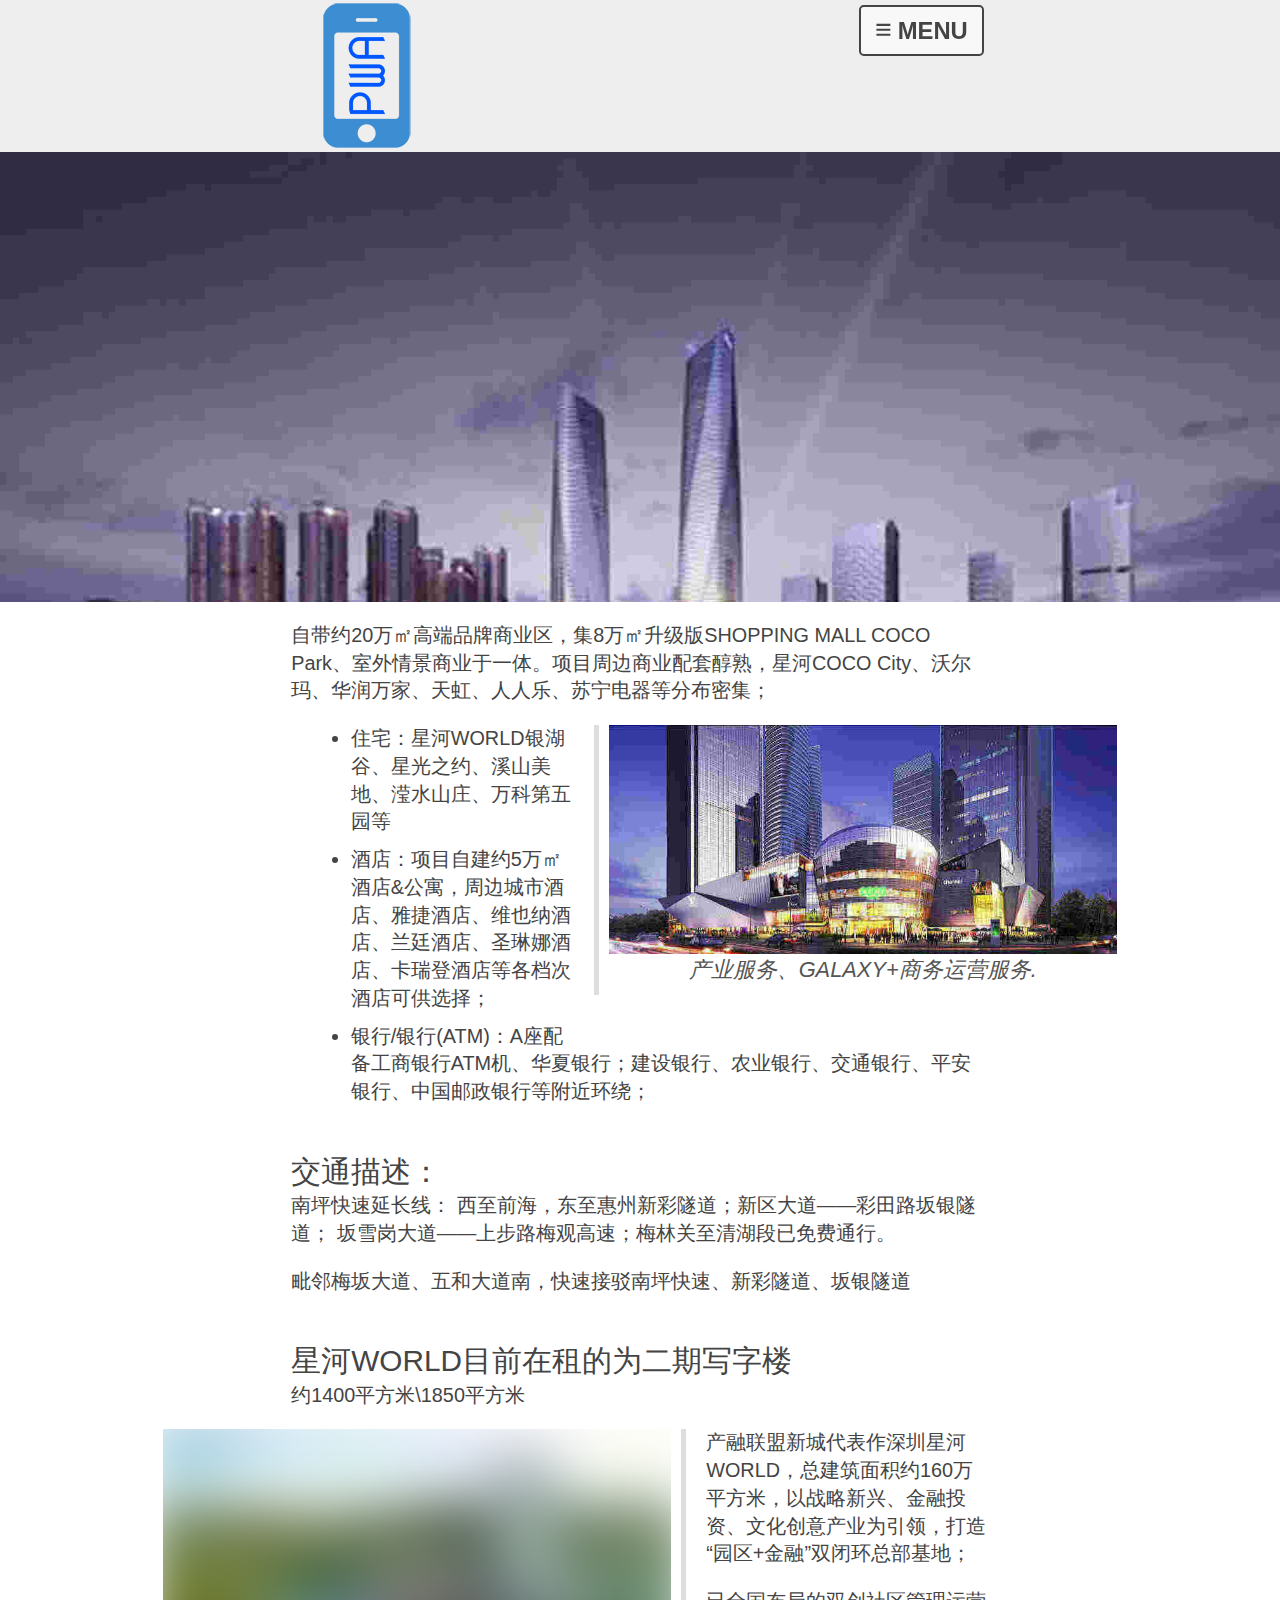
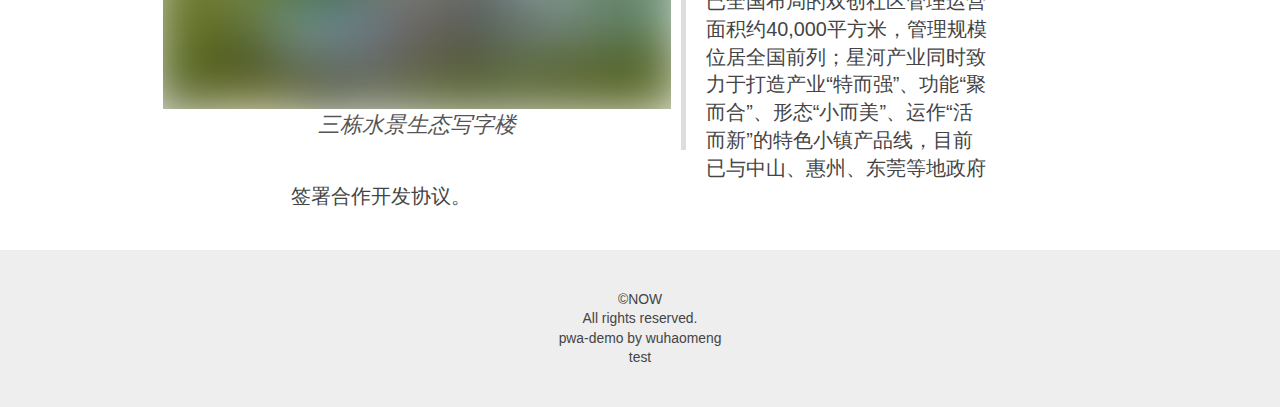
<file: index.html>
<!doctype html>
<html lang="en">
<head>
<meta charset="UTF-8">
<title>PWA Website</title>

<meta name="viewport" content="width=device-width,initial-scale=1">
<link rel="stylesheet" href="./css/styles.css">

<link rel="manifest" href="./manifest.json">

<meta name="theme-color" content="#ace">
<!-- <link rel="icon" sizes="192x192" href="./images/logo/logo192.png"> -->

<meta name="apple-mobile-web-app-capable" content="yes">
<meta name="apple-mobile-web-app-status-bar-style" content="black">
<meta name="mobile-web-app-capable" content="yes">
<!-- <link rel="apple-touch-icon-precomposed" sizes="192x192" href="./images/logo/logo192.png"> -->
<link rel="apple-touch-icon-precomposed" sizes="180x180" href="./images/logo/logo180.png">
<link rel="apple-touch-icon-precomposed" sizes="152x152" href="./images/logo/logo152.png">
<link rel="apple-touch-icon-precomposed" sizes="72x72" href="./images/logo/logo072.png">

<link rel="shortcut icon" href="./images/logo/logo016.png">
<link rel="shortcut icon" href="./favicon.ico">

<meta name="application-name" content="PWA Website">
<meta name="description" content="This is a demonstration website which uses Progressive Web App technologies to provide offline functionality.">
<meta name="keywords" content="website, pwa, offline">
<meta name="author" content="Craig Buckler">
<meta name="robots" content="noindex, nofollow">

</head>
<body>

<!-- header -->
<header>

  <!-- logo -->
  <a href="./" class="logo"><img src="./images/logo/logo152.png" alt="PWA"></a>
</header>

<!-- content -->
<main>
<article>

  <figure data-href="./images/hero/power-lo.jpg" data-srcset="./images/hero/power-lo.jpg 600w, ./images/hero/power-hi.jpg 1200w" class="primary progressive replace">
    <img src="./images/hero/power-pv.jpg" class="preview" alt="enable switch" />
  </figure>

  <h1></h1>

  <p>自带约20万㎡高端品牌商业区，集8万㎡升级版SHOPPING MALL COCO Park、室外情景商业于一体。项目周边商业配套醇熟，星河COCO City、沃尔玛、华润万家、天虹、人人乐、苏宁电器等分布密集；</p>

  <figure class="boxout2">
    <a href="./images/workbench.jpg" class="progressive replace">
      <img src="./images/workbench-pv.jpg" class="preview" alt="workspace" />
    </a>
    <figcaption>产业服务、GALAXY+商务运营服务.</figcaption>
  </figure>

  <ul>
    <li>住宅：星河WORLD银湖谷、星光之约、溪山美地、滢水山庄、万科第五园等</li>
    <li>酒店：项目自建约5万㎡酒店&公寓，周边城市酒店、雅捷酒店、维也纳酒店、兰廷酒店、圣琳娜酒店、卡瑞登酒店等各档次酒店可供选择；</li>
    <li>银行/银行(ATM)：A座配备工商银行ATM机、华夏银行；建设银行、农业银行、交通银行、平安银行、中国邮政银行等附近环绕；</li>
  </ul>

  <h2>交通描述：</h2>

  <p>南坪快速延长线： 西至前海，东至惠州新彩隧道；新区大道——彩田路坂银隧道； 坂雪岗大道——上步路梅观高速；梅林关至清湖段已免费通行。</p>

  <p>毗邻梅坂大道、五和大道南，快速接驳南坪快速、新彩隧道、坂银隧道</p>

  <h2>星河WORLD目前在租的为二期写字楼</h2>

  <p>约1400平方米\1850平方米</p>

  <figure class="boxout1">
    <a href="./images/beach.jpg" class="progressive replace">
      <img src="./images/beach-pv.jpg" class="preview" alt="workspace" />
    </a>
    <figcaption>三栋水景生态写字楼</figcaption>
  </figure>

  

  <p>产融联盟新城代表作深圳星河WORLD，总建筑面积约160万平方米，以战略新兴、金融投资、文化创意产业为引领，打造“园区+金融”双闭环总部基地；</p>

  <p>已全国布局的双创社区管理运营面积约40,000平方米，管理规模位居全国前列；星河产业同时致力于打造产业“特而强”、功能“聚而合”、形态“小而美”、运作“活而新”的特色小镇产品线，目前已与中山、惠州、东莞等地政府签署合作开发协议。</p>

</article>
</main>

<!-- footer -->
<footer>
  <p>&copy;NOW</p>
  <p>All rights reserved.</p>
  <p>pwa-demo by wuhaomeng</p>
  <p>test</p>
</footer>

<!-- menu link -->
<div id="menu"><a href="#nav">menu</a></div>

<!-- navigation -->
<nav id="nav">
  <ul>
    <li><a href="#menu" title="close menu" class="close">&#x2715;</a></li>
    <li><a href="./" class="nav">home</a></li>
    <li><a href="./work.html" class="active nav">work</a></li>
    <li><a href="./about.html" class="nav">about</a></li>
    <li><a href="./contact.html" class="nav">game</a></li>
  </ul>
</nav>

<script src="./js/main.js" defer></script>
</body>
</html>
</file>
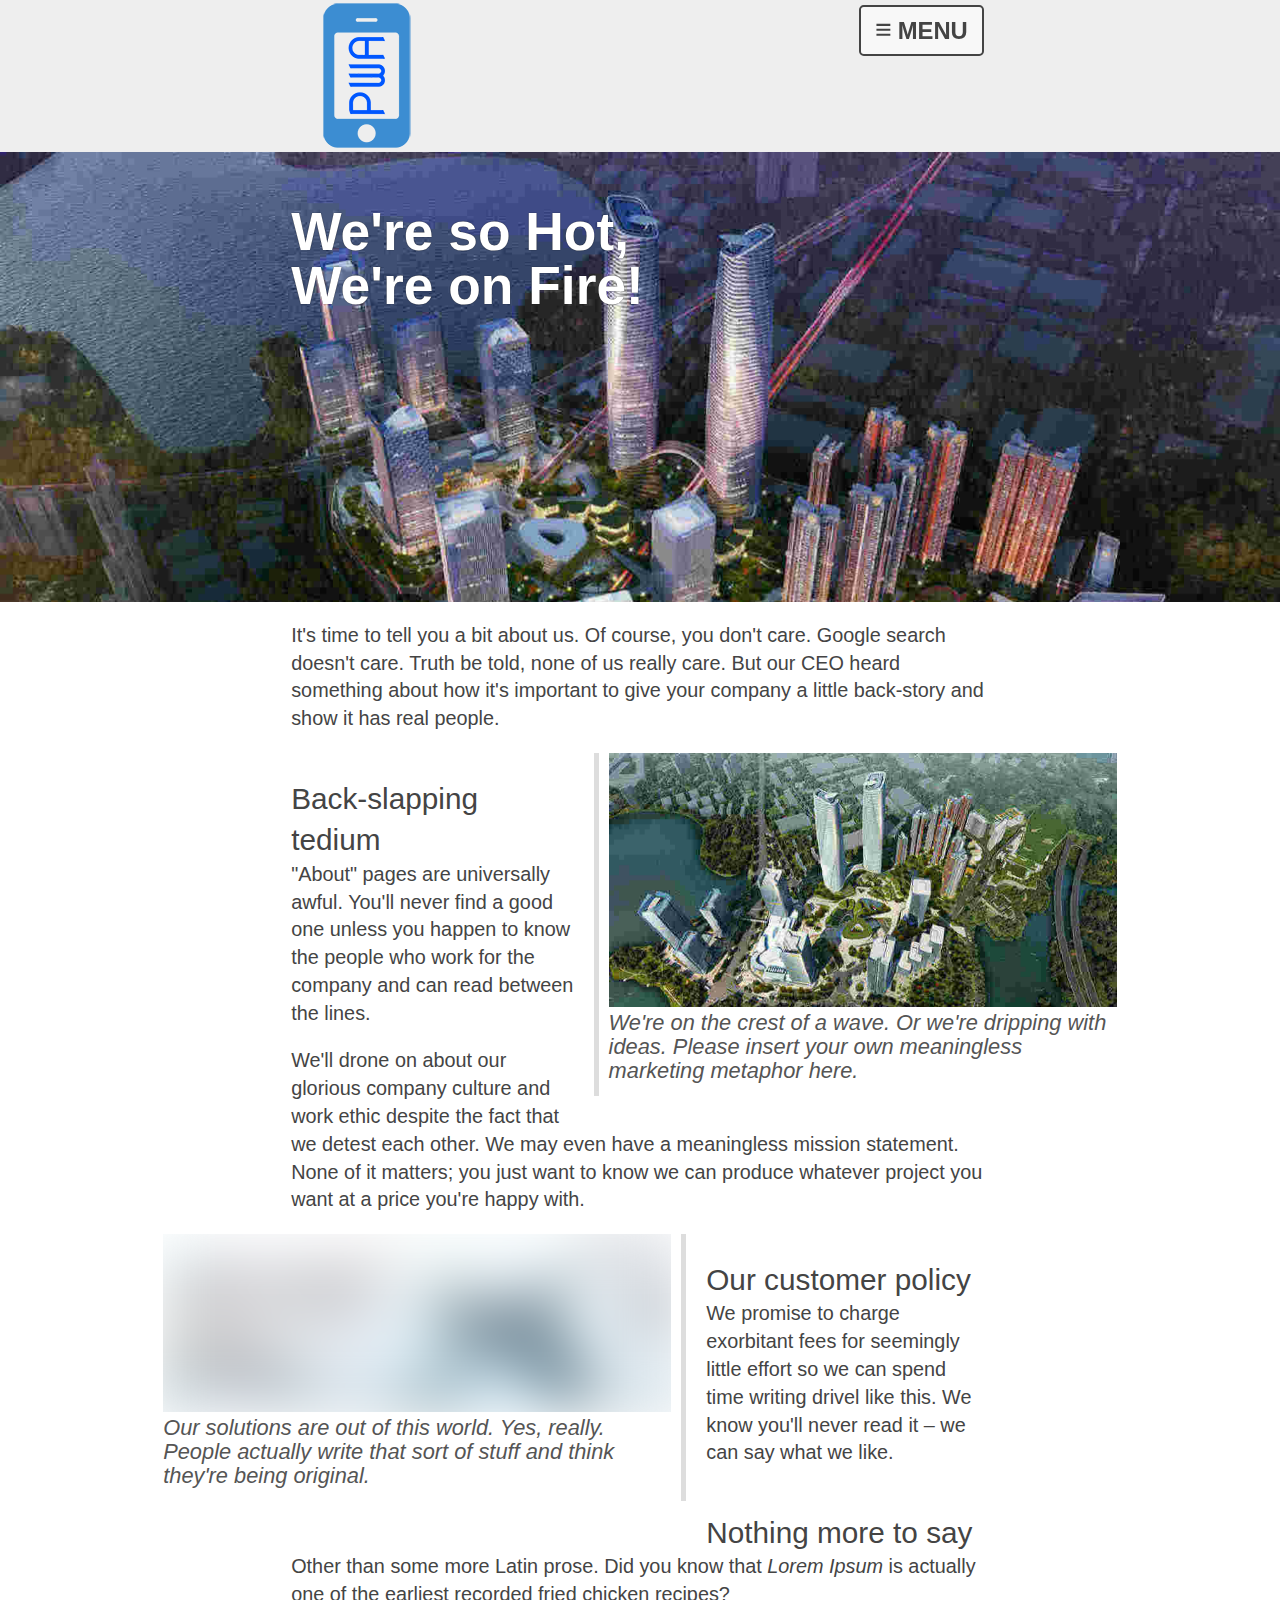
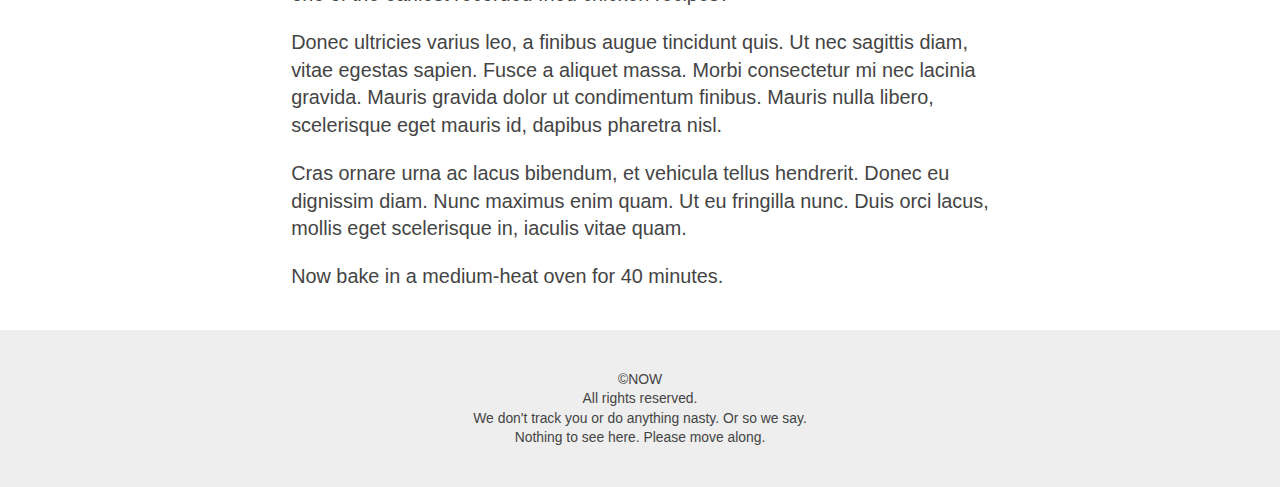
<file: about/index.html>
<!doctype html>
<html lang="en">
<head>
<meta charset="UTF-8">
<title>PWA Website: about us</title>

<meta name="viewport" content="width=device-width,initial-scale=1">
<link rel="stylesheet" href="../css/styles.css">

<link rel="manifest" href="../manifest.json">

<meta name="theme-color" content="#ace">
<!-- <link rel="icon" sizes="192x192" href="../images/logo/logo192.png"> -->

<meta name="apple-mobile-web-app-capable" content="yes">
<meta name="apple-mobile-web-app-status-bar-style" content="black">
<meta name="mobile-web-app-capable" content="yes">
<!-- <link rel="apple-touch-icon-precomposed" sizes="192x192" href="../images/logo/logo192.png"> -->
<link rel="apple-touch-icon-precomposed" sizes="180x180" href="../images/logo/logo180.png">
<link rel="apple-touch-icon-precomposed" sizes="152x152" href="../images/logo/logo152.png">
<link rel="apple-touch-icon-precomposed" sizes="72x72" href="../images/logo/logo072.png">
<link rel="shortcut icon" href="../images/logo/logo016.png">
<link rel="shortcut icon" href="../favicon.ico">

<meta name="application-name" content="PWA Website">
<meta name="description" content="This is a demonstration website which uses Progressive Web App technologies to provide offline functionality.">
<meta name="keywords" content="website, pwa, offline">
<meta name="author" content="Craig Buckler">
<meta name="robots" content="noindex, nofollow">

</head>
<body>

<!-- header -->
<header>

  <!-- logo -->
  <a href="../" class="logo"><img src="../images/logo/logo152.png" alt="PWA"></a>

</header>

<!-- content -->
<main>
<article>

  <figure data-href="../images/hero/fire-lo.jpg" data-srcset="../images/hero/fire-lo.jpg 600w, ../images/hero/fire-hi.jpg 1200w" class="primary progressive replace">
    <img src="../images/hero/fire-pv.jpg" class="preview" alt="fire" />
  </figure>

  <h1>We're so Hot, We're on Fire!</h1>

  <p>It's time to tell you a bit about us. Of course, you don't care. Google search doesn't care. Truth be told, none of us really care. But our CEO heard something about how it's important to give your company a little back-story and show it has real people.</p>

  <figure class="boxout2">
    <a href="../images/waves.jpg" class="progressive replace">
      <img src="../images/waves-pv.jpg" class="preview" alt="waves" />
    </a>
    <figcaption>We're on the crest of a wave. Or we're dripping with ideas. Please insert your own meaningless marketing metaphor here.</figcaption>
  </figure>

  <h2>Back-slapping tedium</h2>

  <p>"About" pages are universally awful. You'll never find a good one unless you happen to know the people who work for the company and can read between the lines.</p>

  <p>We'll drone on about our glorious company culture and work ethic despite the fact that we detest each other. We may even have a meaningless mission statement. None of it matters; you just want to know we can produce whatever project you want at a price you're happy with.</p>

  <figure class="boxout1">
    <a href="../images/earth.jpg" class="progressive replace">
      <img src="../images/earth-pv.jpg" class="preview" alt="earth" />
    </a>
    <figcaption>Our solutions are out of this world. Yes, really. People actually write that sort of stuff and think they're being original.</figcaption>
  </figure>


  <h2>Our customer policy</h2>

  <p>We promise to charge exorbitant fees for seemingly little effort so we can spend time writing drivel like this. We know you'll never read it &ndash; we can say what we like.</p>

  <h2>Nothing more to say</h2>

  <p>Other than some more Latin prose. Did you know that <em>Lorem Ipsum</em> is actually one of the earliest recorded fried chicken recipes?</p>

  <p>Donec ultricies varius leo, a finibus augue tincidunt quis. Ut nec sagittis diam, vitae egestas sapien. Fusce a aliquet massa. Morbi consectetur mi nec lacinia gravida. Mauris gravida dolor ut condimentum finibus. Mauris nulla libero, scelerisque eget mauris id, dapibus pharetra nisl.</p>


  <p>Cras ornare urna ac lacus bibendum, et vehicula tellus hendrerit. Donec eu dignissim diam. Nunc maximus enim quam. Ut eu fringilla nunc. Duis orci lacus, mollis eget scelerisque in, iaculis vitae quam.</p>

  <p>Now bake in a medium-heat oven for 40 minutes.</p>

</article>
</main>

<!-- footer -->
<footer>
  <p>&copy;NOW</p>
  <p>All rights reserved.</p>
  <p>We don't track you or do anything nasty. Or so we say.</p>
  <p>Nothing to see here. Please move along.</p>
</footer>

<!-- menu link -->
<div id="menu"><a href="#nav">menu</a></div>

<!-- navigation -->
<nav id="nav">
  <ul>
    <li><a href="#menu" title="close menu" class="close">&#x2715;</a></li>
    <li><a href="../" class="nav">home</a></li>
    <li><a href="../work/" class="nav">work</a></li>
    <li><a href="../about/" class="active nav">about</a></li>
    <li><a href="../contact/" class="nav">contact</a></li>
  </ul>
</nav>

<script src="../js/main.js" defer></script>
</body>
</html>
</file>
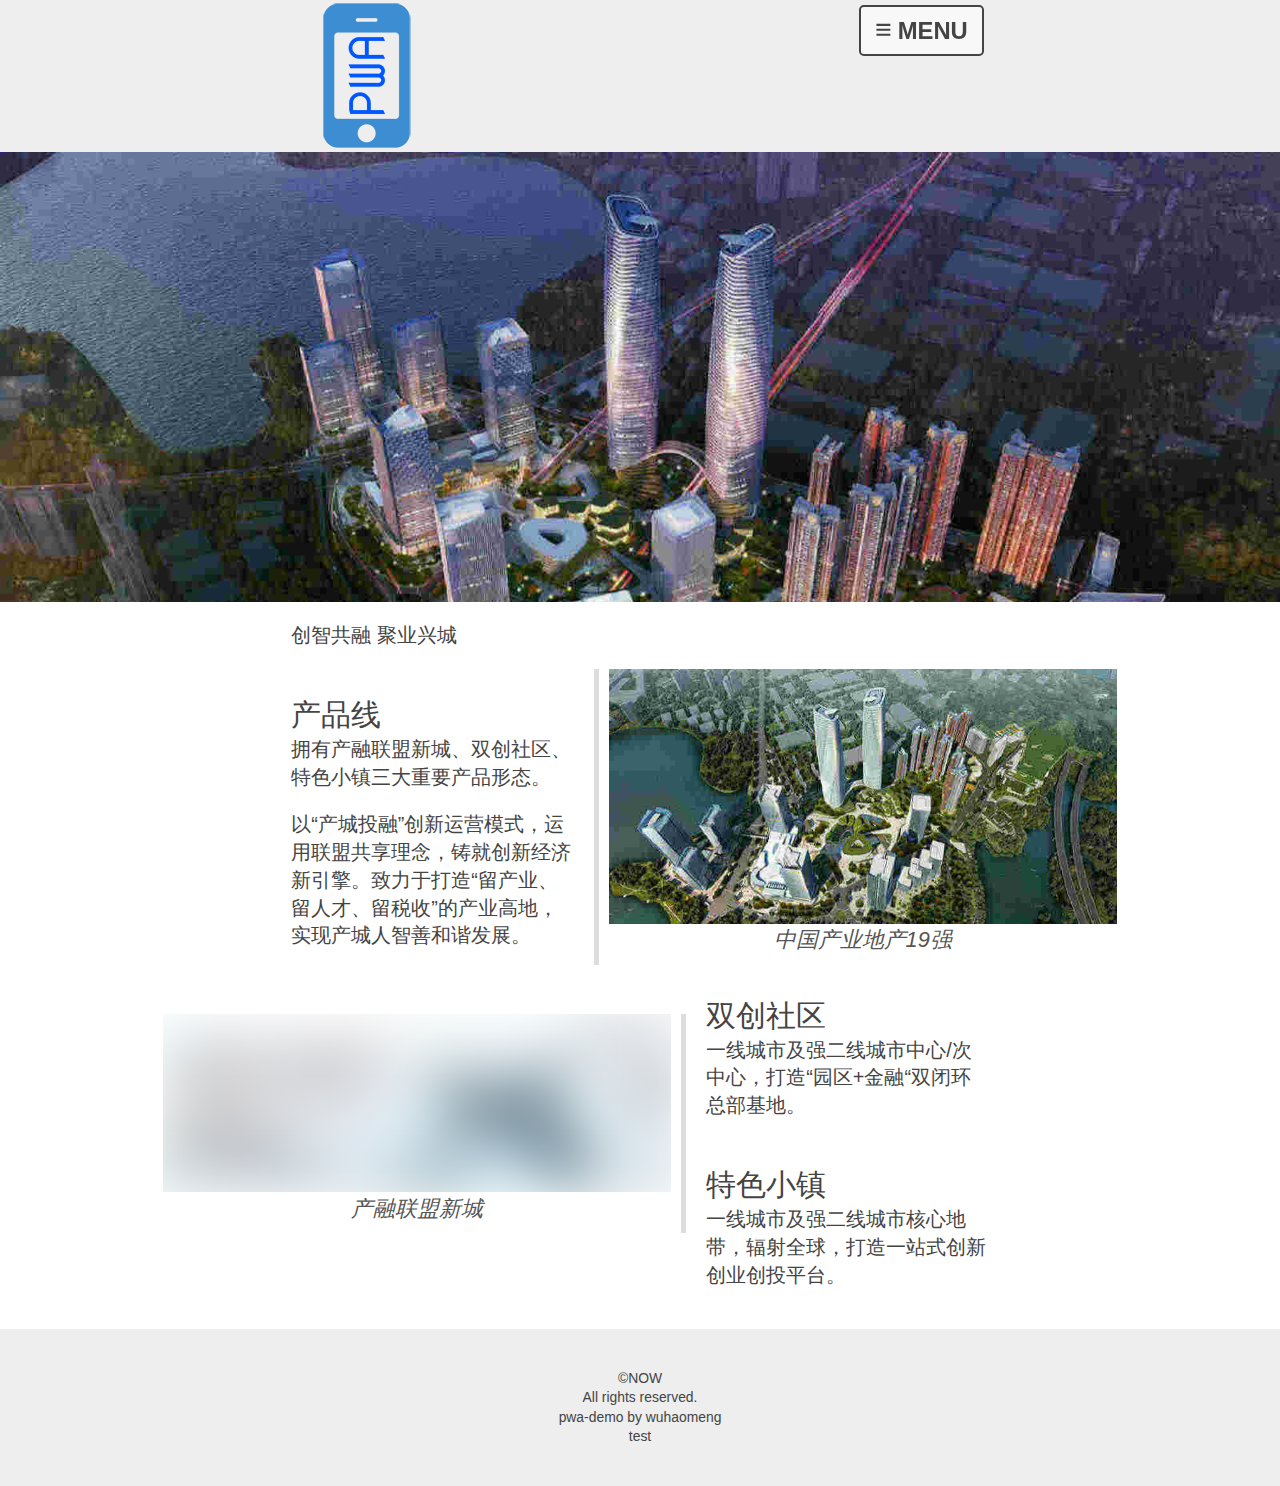
<file: about.html>
<!doctype html>
<html lang="en">
<head>
<meta charset="UTF-8">
<title>PWA Website: about us</title>

<meta name="viewport" content="width=device-width,initial-scale=1">
<link rel="stylesheet" href="./css/styles.css">

<link rel="manifest" href="./manifest.json">

<meta name="theme-color" content="#ace">
<!-- <link rel="icon" sizes="192x192" href="./images/logo/logo192.png"> -->

<meta name="apple-mobile-web-app-capable" content="yes">
<meta name="apple-mobile-web-app-status-bar-style" content="black">
<meta name="mobile-web-app-capable" content="yes">
<!-- <link rel="apple-touch-icon-precomposed" sizes="192x192" href="./images/logo/logo192.png"> -->
<link rel="apple-touch-icon-precomposed" sizes="180x180" href="./images/logo/logo180.png">
<link rel="apple-touch-icon-precomposed" sizes="152x152" href="./images/logo/logo152.png">
<link rel="apple-touch-icon-precomposed" sizes="72x72" href="./images/logo/logo072.png">
<link rel="shortcut icon" href="./images/logo/logo016.png">
<link rel="shortcut icon" href="./favicon.ico">

<meta name="application-name" content="PWA Website">
<meta name="description" content="This is a demonstration website which uses Progressive Web App technologies to provide offline functionality.">
<meta name="keywords" content="website, pwa, offline">
<meta name="author" content="Craig Buckler">
<meta name="robots" content="noindex, nofollow">

</head>
<body>

<!-- header -->
<header>

  <!-- logo -->
  <a href="./" class="logo"><img src="./images/logo/logo152.png" alt="PWA"></a>

</header>

<!-- content -->
<main>
<article>

  <figure data-href="./images/hero/fire-lo.jpg" data-srcset="./images/hero/fire-lo.jpg 600w, ./images/hero/fire-hi.jpg 1200w" class="primary progressive replace">
    <img src="./images/hero/fire-pv.jpg" class="preview" alt="fire" />
  </figure>

  <h1></h1>

  <p>创智共融 聚业兴城</p>

  <figure class="boxout2">
    <a href="./images/waves.jpg" class="progressive replace">
      <img src="./images/waves-pv.jpg" class="preview" alt="waves" />
    </a>
    <figcaption>中国产业地产19强</figcaption>
  </figure>

  <h2>产品线</h2>

  <p>拥有产融联盟新城、双创社区、特色小镇三大重要产品形态。</p>

  <p>以“产城投融”创新运营模式，运用联盟共享理念，铸就创新经济新引擎。致力于打造“留产业、留人才、留税收”的产业高地，实现产城人智善和谐发展。</p>

  <figure class="boxout1">
    <a href="./images/earth.jpg" class="progressive replace">
      <img src="./images/earth-pv.jpg" class="preview" alt="earth" />
    </a>
    <figcaption>产融联盟新城</figcaption>
  </figure>


  <h2>双创社区</h2>

  <p>一线城市及强二线城市中心/次中心，打造“园区+金融“双闭环总部基地。</p>

  <h2>特色小镇</h2>

  <p>一线城市及强二线城市核心地带，辐射全球，打造一站式创新创业创投平台。</p>

  

</article>
</main>

<!-- footer -->
<footer>
  <p>&copy;NOW</p>
  <p>All rights reserved.</p>
  <p>pwa-demo by wuhaomeng</p>
  <p>test</p>
</footer>

<!-- menu link -->
<div id="menu"><a href="#nav">menu</a></div>

<!-- navigation -->
<nav id="nav">
  <ul>
    <li><a href="#menu" title="close menu" class="close">&#x2715;</a></li>
    <li><a href="./index.html" class="nav">home</a></li>
    <li><a href="./work.html" class="nav">work</a></li>
    <li><a href="./about.html" class="active nav">about</a></li>
    <li><a href="./contact.html" class="nav">game</a></li>
  </ul>
</nav>

<script src="./js/main.js" defer></script>
</body>
</html>
</file>
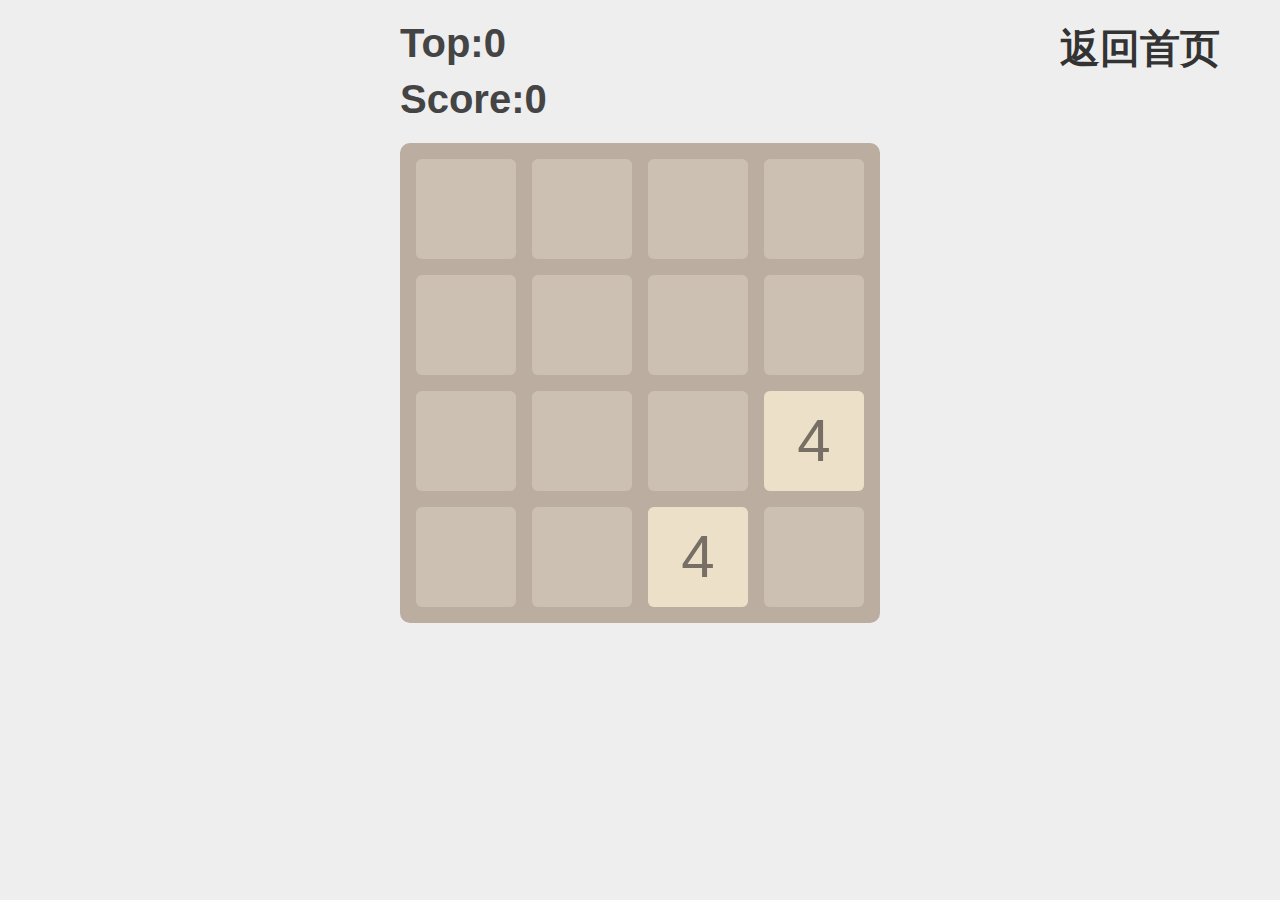
<file: contact.html>
<!doctype html>
<html lang="en">
<head>
<meta charset="UTF-8">
<title>PWA Website: contact us</title>

<meta name="viewport" content="width=device-width,initial-scale=1">
<link rel="stylesheet" href="./css/styles.css">

<link rel="manifest" href="./manifest.json">

<meta name="theme-color" content="#ace">
<!-- <link rel="icon" sizes="192x192" href="./images/logo/logo192.png"> -->

<meta name="apple-mobile-web-app-capable" content="yes">
<meta name="apple-mobile-web-app-status-bar-style" content="black">
<meta name="mobile-web-app-capable" content="yes">
<!-- <link rel="apple-touch-icon-precomposed" sizes="192x192" href="./images/logo/logo192.png"> -->
<link rel="apple-touch-icon-precomposed" sizes="180x180" href="./images/logo/logo180.png">
<link rel="apple-touch-icon-precomposed" sizes="152x152" href="./images/logo/logo152.png">
<link rel="apple-touch-icon-precomposed" sizes="72x72" href="./images/logo/logo072.png">
<link rel="shortcut icon" href="./images/logo/logo016.png">
<link rel="shortcut icon" href="./favicon.ico">

<meta name="application-name" content="PWA Website">
<meta name="description" content="This is a demonstration website which uses Progressive Web App technologies to provide offline functionality.">
<meta name="keywords" content="website, pwa, offline">
<meta name="author" content="Craig Buckler">
<meta name="robots" content="noindex, nofollow">

<link rel="stylesheet" href="./2048/2048.css">
  <script src="./2048/2048.js"></script>
  <script src="./2048/animation.js"></script>
  <style type="text/css">
    #back{
      text-decoration: none;
      font-size: 40px;
      color: #333;
      font-weight: bold;
      position: absolute;
      right: 60px;
      top: 20px;
    }
  </style>
</head>
<body>

<!-- header -->
<!-- <header style="position: absolute;width: 100%;z-index: 999"> -->

  <!-- logo -->
  <!-- <a href="./"><img src="./images/logo/logo152.png" alt="PWA"> 返回首页</a> -->

<!-- </header> -->

<!-- content -->
<!-- <main>
<article>

  <figure data-href="./images/hero/map-lo.jpg" data-srcset="./images/hero/map-lo.jpg 600w, ./images/hero/map-hi.jpg 1200w" class="primary progressive replace">
    <img src="./images/hero/map-pv.jpg" class="preview" alt="map" />
  </figure>

  <h1></h1>

  

  <figure class="boxout2">
    
    <figcaption>星河产业集团</figcaption>
  </figure>

  <ol>
    <li>地址：广东省深圳市龙岗区雅宝路1号星河WORLD A栋34-35楼</li>
    <li>电话：（86）0755-2838 6999</li>
    <li>传真：（86）0755-2838 6999</li>
  </ol>


</article>
</main>
 -->
<!-- footer -->
<!-- <footer>
  <p>&copy;NOW</p>
  <p>All rights reserved.</p>
  <p>pwa-demo by wuhaomeng</p>
  <p>test</p>
</footer> -->

<!-- menu link -->
<!-- <div id="menu"><a href="#nav">menu</a></div> -->

<!-- navigation -->
<a href="./index.html"  id="back">返回首页</a>
<nav id="nav">
  <ul>
    <li><a href="#menu" title="close menu" class="close">&#x2715;</a></li>
    <li><a href="./index.html" class="nav">home</a></li>
    <li><a href="./work.html" class="nav">work</a></li>
    <li><a href="./about.html" class="nav">about</a></li>
    <li><a href="./contact.html" class="active nav">contact</a></li>
  </ul>
</nav>

<div>
  <p>
    Top:<span id="topScore">0</span> <br />
    Score:<span id="score">0</span> <br />
  </p>
  <div id="gridPanel">
  </div>
  <div id="gameOver">
    <div></div>   
    <p>   
      Game Over! <br />
      Score:<span id="final">0</span> <br />
      <a class="btn" onclick="game.star()">Try again!</a>
    </p>      
  </div>
</div>



<script src="./js/main.js" defer></script>
<script type="text/javascript">
    (function (doc, win) {
      back.addEventListener('touchstart', function (ev){
          ev.preventDefault();
          console.log(12);
          window.location.href="./index.html";
      }, false);
      var docEl = win.document.documentElement;
      var resizeEvt = 'orientationchange' in window ? 'orientationchange' : 'resize';
      var metaEl = doc.querySelector('meta[name="viewport"]');
      var dpr = 0;
      var scale = 0;

      // 对iOS设备进行dpr的判断，对于Android系列，始终认为其dpr为1
      if (!dpr && !scale) {
        var isAndroid = win.navigator.appVersion.match(/android/gi);
        var isIPhone = win.navigator.appVersion.match(/[iphone|ipad]/gi);
        var devicePixelRatio = win.devicePixelRatio;

        if(isIPhone) {
          dpr = devicePixelRatio;
        } else {
          drp = 1;
        }
        
        scale = 1 / dpr;
      }

      docEl.setAttribute('data-dpr', dpr);
      // 动态改写meta:viewport标签
      if (!metaEl) {
        metaEl = doc.createElement('meta');
        metaEl.setAttribute('name', 'viewport');
        metaEl.setAttribute('content', 'width=device-width, initial-scale=' + scale + ', maximum-scale=' + scale + ', minimum-scale=' + scale + ', user-scalable=no');
        document.documentElement.firstElementChild.appendChild(metaEl);
      } else {
        metaEl.setAttribute('content', 'width=device-width, initial-scale=' + scale + ', maximum-scale=' + scale + ', minimum-scale=' + scale + ', user-scalable=no');
      }

    })(document, window);
  </script>
</body>
</html>
</file>
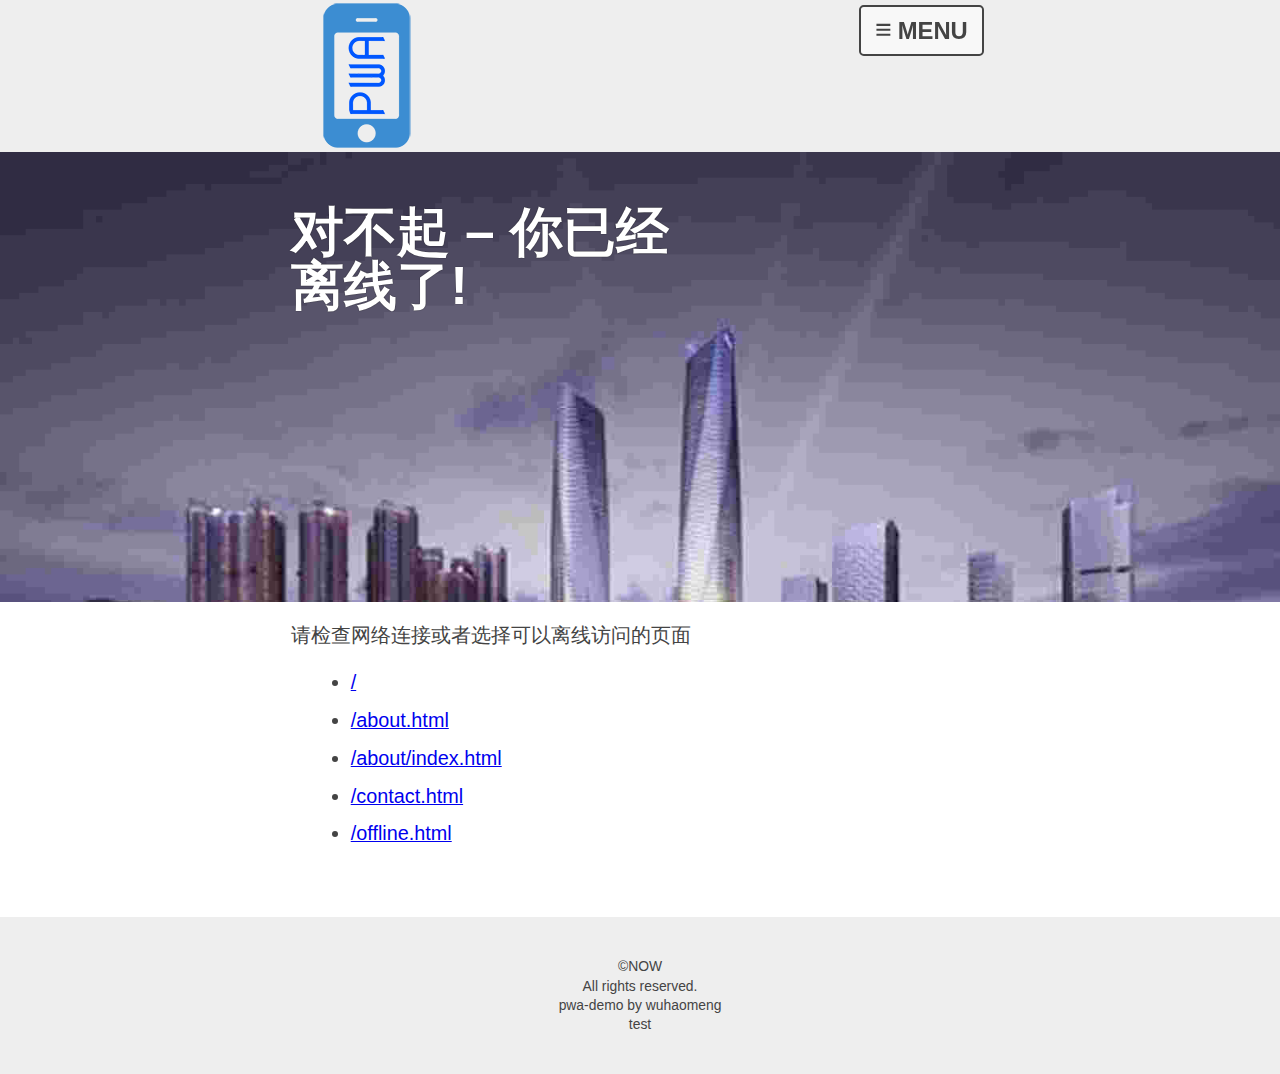
<file: offline.html>
<!doctype html>
<html lang="en">
<head>
<meta charset="UTF-8">
<title>PWA Website: you are offline</title>

<meta name="viewport" content="width=device-width,initial-scale=1">
<link rel="stylesheet" href="./css/styles.css">

<link rel="manifest" href="./manifest.json">

<meta name="theme-color" content="#ace">
<!-- <link rel="icon" sizes="192x192" href="./images/logo/logo192.png"> -->

<meta name="apple-mobile-web-app-capable" content="yes">
<meta name="apple-mobile-web-app-status-bar-style" content="black">
<meta name="mobile-web-app-capable" content="yes">
<!-- <link rel="apple-touch-icon-precomposed" sizes="192x192" href="./images/logo/logo192.png"> -->
<link rel="apple-touch-icon-precomposed" sizes="180x180" href="./images/logo/logo180.png">
<link rel="apple-touch-icon-precomposed" sizes="152x152" href="./images/logo/logo152.png">
<link rel="apple-touch-icon-precomposed" sizes="72x72" href="./images/logo/logo072.png">
<link rel="shortcut icon" href="./images/logo/logo016.png">
<link rel="shortcut icon" href="./favicon.ico">

<meta name="application-name" content="PWA Website">
<meta name="description" content="This is a demonstration website which uses Progressive Web App technologies to provide offline functionality.">
<meta name="keywords" content="website, pwa, offline">
<meta name="author" content="Craig Buckler">
<meta name="robots" content="noindex, nofollow">

</head>
<body>

<!-- header -->
<header>

  <!-- logo -->
  <a href="./" class="logo"><img src="./images/logo/logo152.png" alt="PWA"></a>

</header>

<!-- content -->
<main>
<article>

  <figure data-href="./images/hero/power-lo.jpg" data-srcset="./images/hero/power-lo.jpg 600w, ./images/hero/power-hi.jpg 1200w" class="primary progressive replace">
    <img src="./images/hero/power-pv.jpg" class="preview" alt="enable switch" />
  </figure>

  <h1>对不起 &ndash; 你已经离线了!</h1>

  <p>请检查网络连接或者选择可以离线访问的页面</p>

  <ul id="cachedpagelist"></ul>

</article>
</main>

<!-- footer -->
<footer>
  <p>&copy;NOW</p>
  <p>All rights reserved.</p>
  <p>pwa-demo by wuhaomeng</p>
  <p>test</p>
</footer>

<!-- menu link -->
<div id="menu"><a href="#nav">menu</a></div>

<!-- navigation -->
<nav id="nav">
  <ul>
    <li><a href="#menu" title="close menu" class="close">&#x2715;</a></li>
    <li><a href="./" class="active nav">home</a></li>
    <li><a href="./work.html" class="nav">work</a></li>
    <li><a href="./about.html" class="nav">about</a></li>
    <li><a href="./contact.html" class="nav">game</a></li>
  </ul>
</nav>

<script src="./js/main.js" defer></script>
</body>
</html>
</file>
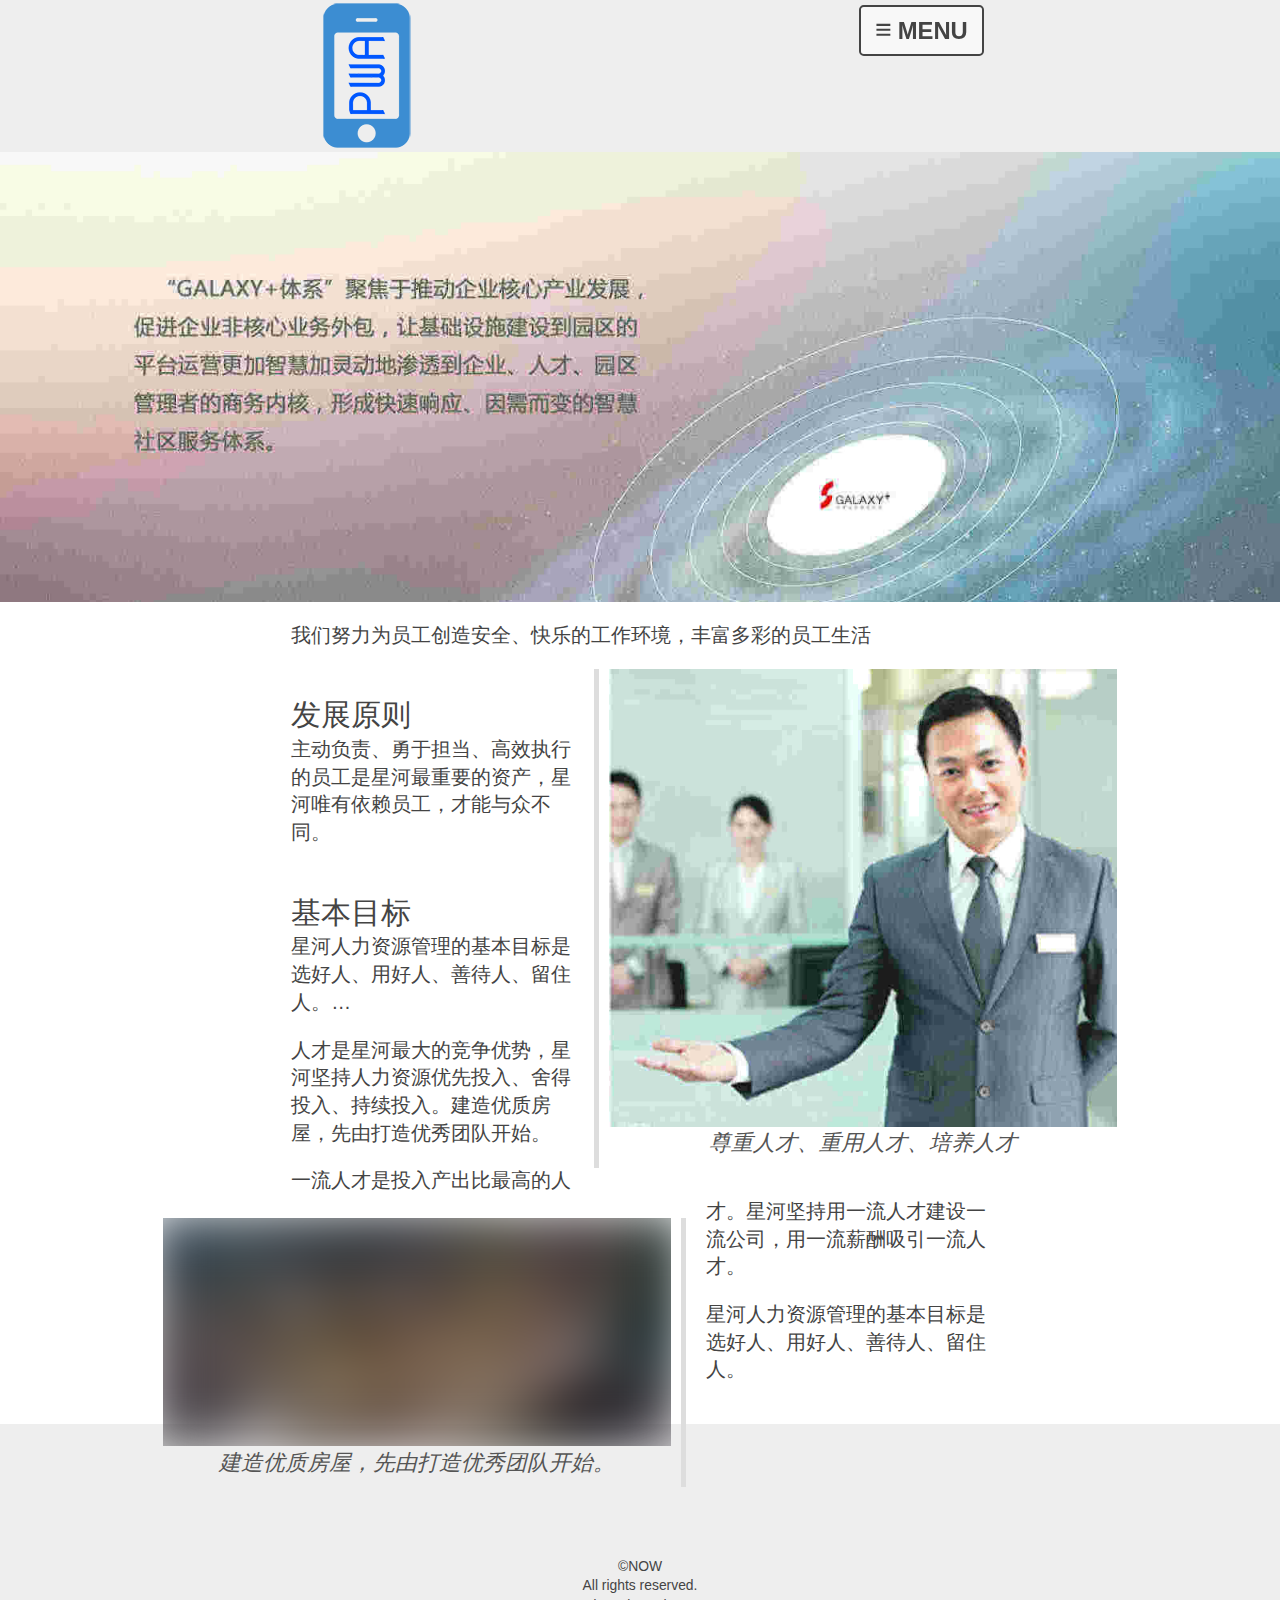
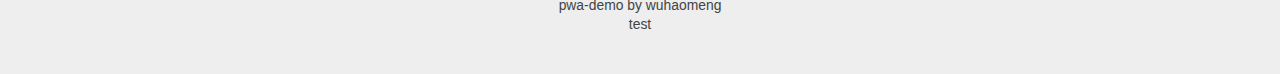
<file: work.html>
<!doctype html>
<html lang="en">
<head>
<meta charset="UTF-8">
<title>PWA Website: our work and projects</title>

<meta name="viewport" content="width=device-width,initial-scale=1">
<link rel="stylesheet" href="./css/styles.css">

<link rel="manifest" href="./manifest.json">

<meta name="theme-color" content="#ace">
<!-- <link rel="icon" sizes="192x192" href="./images/logo/logo192.png"> -->

<meta name="apple-mobile-web-app-capable" content="yes">
<meta name="apple-mobile-web-app-status-bar-style" content="black">
<meta name="mobile-web-app-capable" content="yes">
<!-- <link rel="apple-touch-icon-precomposed" sizes="192x192" href="./images/logo/logo192.png"> -->
<link rel="apple-touch-icon-precomposed" sizes="180x180" href="./images/logo/logo180.png">
<link rel="apple-touch-icon-precomposed" sizes="152x152" href="./images/logo/logo152.png">
<link rel="apple-touch-icon-precomposed" sizes="72x72" href="./images/logo/logo072.png">
<link rel="shortcut icon" href="./images/logo/logo016.png">
<link rel="shortcut icon" href="./favicon.ico">

<meta name="application-name" content="PWA Website">
<meta name="description" content="This is a demonstration website which uses Progressive Web App technologies to provide offline functionality.">
<meta name="keywords" content="website, pwa, offline">
<meta name="author" content="Craig Buckler">
<meta name="robots" content="noindex, nofollow">

</head>
<body>

<!-- header -->
<header>

  <!-- logo -->
  <a href="./" class="logo"><img src="./images/logo/logo152.png" alt="PWA"></a>

</header>

<!-- content -->
<main>
<article>

  <figure data-href="./images/hero/workspace-lo.jpg" data-srcset="./images/hero/workspace-lo.jpg 600w, ./images/hero/workspace-hi.jpg 1200w" class="primary progressive replace">
    <img src="./images/hero/workspace-pv.jpg" class="preview" alt="workspace" />
  </figure>

  <h1></h1>

  <p>我们努力为员工创造安全、快乐的工作环境，丰富多彩的员工生活</p>

  <figure class="boxout2">
    <a href="./images/circuit.jpg" class="progressive replace">
      <img src="./images/circuit-pv.jpg" class="preview" alt="circuit" />
    </a>
    <figcaption>尊重人才、重用人才、培养人才</figcaption>
  </figure>

  <h2>发展原则</h2>

  <p>主动负责、勇于担当、高效执行的员工是星河最重要的资产，星河唯有依赖员工，才能与众不同。</p>

  <h2>基本目标</h2>

  <p>星河人力资源管理的基本目标是选好人、用好人、善待人、留住人。&hellip;</p>


  <p>人才是星河最大的竞争优势，星河坚持人力资源优先投入、舍得投入、持续投入。建造优质房屋，先由打造优秀团队开始。</p>

  <figure class="boxout1">
    <a href="./images/bluescreen.jpg" class="progressive replace">
      <img src="./images/bluescreen-pv.jpg" class="preview" alt="BSOD" />
    </a>
    <figcaption>建造优质房屋，先由打造优秀团队开始。</figcaption>
  </figure>

  <p>一流人才是投入产出比最高的人才。星河坚持用一流人才建设一流公司，用一流薪酬吸引一流人才。</p>

  <p>星河人力资源管理的基本目标是选好人、用好人、善待人、留住人。</p>

</article>
</main>

<!-- footer -->
<footer>
  <p>&copy;NOW</p>
  <p>All rights reserved.</p>
  <p>pwa-demo by wuhaomeng</p>
  <p>test</p>
</footer>

<!-- menu link -->
<div id="menu"><a href="#nav">menu</a></div>

<!-- navigation -->
<nav id="nav">
  <ul>
    <li><a href="#menu" title="close menu" class="close">&#x2715;</a></li>
    <li><a href="./" class="nav">home</a></li>
    <li><a href="./work.html" class="active nav">work</a></li>
    <li><a href="./about.html" class="nav">about</a></li>
    <li><a href="./contact.html" class="nav">game</a></li>
  </ul>
</nav>

<script src="./js/main.js" defer></script>
</body>
</html>
</file>
<file: css/styles.css>
/* main styles */
*, *:before, *:after {
  box-sizing: border-box;
  padding: 0;
  margin: 0;
}

body {
  font-family: -apple-system, BlinkMacSystemFont, "Segoe UI", Roboto, Oxygen, Ubuntu, Cantarell, "Fira Sans", "Droid Sans", "Helvetica Neue", sans-serif;
  font-size: 100%;
  font-size: calc(1em + 0.3vw);
  font-weight: 300;
  line-height: 1.4;
  color: #444;
  background-color: #eee;
  overflow-x: hidden;
  overflow-y: scroll;
}

main {
  display: block;
  padding-bottom: 2em;
  background-color: #fff;
}

header, article, footer, #menu {
  clear: both;
  display: block;
  position: relative;
  max-width: 50rem;
  padding: 0 4vw;
  margin: 0 auto;
}

/* header */
.logo {
  display: block;
  width: 15vw;
  max-width: 152px;
}

.logo img {
  display: block;
}

.logo:hover img {
  animation: ring 0.1s ease-in infinite;
}

/* footer */
footer {
  clear: both;
  padding-top: 2em;
  padding-bottom: 2em;
}

footer p {
  font-size: 0.7em;
  font-weight: 400;
  text-align: center;
  margin: 0;
}

/* menu link */
#menu {
  position: fixed;
  display: block;
  top: 0;
  left: 0;
  right: 0;
  margin-left: calc((100% - 50rem) / 2);
  pointer-events: none;
}

#menu a {
  display: block;
  float: right;
  font-size: 1.2em;
  font-weight: 600;
  text-align: right;
  text-transform: uppercase;
  text-decoration: none;
  line-height: 2;
  padding: 0 0.6em;
  margin: 0.2em;
  color: #444;
  background-color: rgba(255,255,255,0.6);
  border: 2px solid #444;
  border-radius: 0.2em;
  pointer-events: all;
}

#menu a:before {
  display: inline-block;
  content: '\2261';
  font-size: 1.2em;
  line-height: 1;
  margin-right: 0.2em;
}

#menu a:hover, #menu a:focus, #menu a:active {
  color: #fff;
  background-color: #00c;
  border-color: #fff;
  outline: 0 none;
}

/* navigation */
#nav {
  position: fixed;
  top: 0;
  bottom: 0;
  left: 0;
  right: 0;
  background-color: rgba(0,0,0,0.9);
  will-change: transform;
  transform-origin: 50% 0;
  transform: scaleY(0);
}

#nav:target {
  animation: navopen 0.4s ease-out 0s 1 forwards;
  -webkit-animation: navopen 0.4s ease-out 0s 1 forwards;
}

#menu:target ~ #nav {
  animation: navclose 0.3s ease-in 0s 1 forwards;
  -webkit-animation: navclose 0.3s ease-in 0s 1 forwards;
}

#nav ul {
  width: 100%;
  height: 100%;
  display: flex;
  flex-direction: column;
  justify-content: space-around;
  list-style-type: none;
  padding: 0;
  margin: 0;
}

#nav li {
  flex: 1 1 auto;
  display: flex;
  padding: 0;
  margin: 0;
}

#nav a {
  display: block;
  flex: 1 1 100%;
  font-size: 10vh;
  text-align: center;
  text-transform: none;
  text-decoration: none;
  padding: 2vh 5vw 0 5vw;
  color: #fff;
  will-change: transform;
  transition: transform 0.2s ease-in-out;
  transform: scale(1) rotate(0);
}

#nav a.nav:hover, #nav a.nav:focus {
  transform: scale(1.3);
}

#nav a.active {
  font-weight: 400;
  color: #999;
}

#nav a.close {
  text-align: right;
}

/* article styles */
h1 {
  position: absolute;
  top: 1em;
  font-size: 1.8em;
  font-size: calc(1.4em + 2vw);
  font-weight: bold;
  width: 8em;
  max-width: 100%;
  line-height: 1;
  color: #fff;
  text-shadow: 0 0 1px #000;
}

h2 {
  font-weight: normal;
  margin-top: 1.5em;
}

p {
  margin-top: 1em;
}

h2 + p {
  margin-top: 0;
}

ul, ol {
  margin: 1em 0 1.5em 3em;
}

li {
  margin-top: 0.5em;
}

img {
  max-width: 100%;
  border: 0 none;
}

figure {
  text-align: center;
  padding-bottom: 6px;
  margin: 1em 0 1.5em 0;
  border-bottom: 5px solid #ddd;
}

figcaption {
  display: inline-block;
  font-weight: 400;
  font-style: italic;
  font-size: 1.1em;
  text-align: left;
  line-height: 1.1;
  margin-top: 0.2em;
  color: #555;
}

@media (min-width: 60rem) {

  .boxout1, .boxout2 {
    clear: both;
    float: left;
    width: 75%;
    padding: 0 10px 10px 0;
    margin: 1em 1em 1.5em -10vw;
    border: 0 none;
    border-right: 5px solid #ddd;
  }

  .boxout2 {
    float: right;
    padding: 0 0 10px 10px;
    margin: 1em -10vw 1.5em 1em;
    border-left: 5px solid #ddd;
    border-right: 0 none;
  }

}

.primary {
  width: 100vw;
  left: 50%;
  max-height: 50vh;
  padding: 0;
  margin: 0 0 0 -50vw;
  border: 0 none;
}

/* progressive image CSS */
.progressive {
  position: relative;
  display: block;
  overflow: hidden;
  outline: none;
}

.progressive:not(.replace) {
  cursor: default;
}

.progressive img {
  display: block;
  width: 100%;
  max-width: none;
  height: auto;
  border: 0 none;
}

.progressive img.preview {
  filter: blur(2vw);
  transform: scale(1.05);
}

.progressive img.reveal {
  position: absolute;
  left: 0;
  top: 0;
  will-change: transform, opacity;
  animation: reveal 1s ease-out;
}

/* animation keyframes */
@keyframes ring {
  0% { transform: rotate(0deg); }
  33% { transform: rotate(5deg); }
  66% { transform: rotate(-5deg); }
}

@keyframes navopen {
  0% { transform: scaleY(0); -webkit-transform:scaleY(0); }
  100% { transform: scaleY(1); -webkit-transform:scaleY(1); }
}

@keyframes navclose {
  100% { transform: scaleY(0); -webkit-transform:scaleY(0); }
  0% { transform: scaleY(1); -webkit-transform:scaleY(1); }
}

@keyframes reveal {
	0% { transform: scale(1.05); opacity: 0; }
	100% { transform: scale(1); opacity: 1; }
}
</file>
<file: 2048/2048.css>
/**{
	background: #000;
}*/

body,ul,h1,h2,h3,h4,h5,h6,p,dl,dt,dd,ol,li{
	margin: 0px;
	padding: 0px;
	list-style: none;
}
/**{
	transition: 2s;
}*/


#gridPanel{	
	width: 480px; 
	height: 480px; 
	margin: 0 auto; 
	border-radius: 10px; 
	position: relative; 
	background: #bbada0;
}

.grid,.cell{
	width: 100px;
	height: 100px;
	border-radius:6px;
}

.grid{
	background: #ccc0b3;
	float: left;
	margin-left:16px;
	margin-top:16px;  
}

.cell{
	/*background: #fff;*/
	position: absolute;
	font-size: 60px;
	text-align: center;
	line-height: 100px;
	color: #fff;
}

[id^="c0"]{top: 16px;}
[id^="c1"]{top: 132px;}
[id^="c2"]{top: 248px;}
[id^="c3"]{top: 364px;}
[id^="c4"]{top: 480px;}
[id^="c5"]{top: 596px;}

.cell[id$="0"]{left: 16px;}
.cell[id$="1"]{left: 132px;}
.cell[id$="2"]{left: 248px;}
.cell[id$="3"]{left: 364px;}
.cell[id$="4"]{left: 480px;}
.cell[id$="5"]{left: 596px;}

.n2{background-color:#eee3da}
.n4{background-color:#ede0c8}
.n8{background-color:#f2b179}
.n16{background-color:#f59563}
.n32{background-color:#f67c5f}
.n64{background-color:#f65e3b}
.n128{background-color:#edcf72}
.n256{background-color:#edcc61}
.n512{background-color:#9c0}
.n1024{background-color:#33b5e5}
.n2048{background-color:#09c}
.n4096{background-color:#a6c}
.n8192{background-color:#93c}
.n2,.n4{color:#776e65}
.n1024,.n2048,.n4096,.n8192{font-size:40px}

p{
	width: 480px;
	margin: 0 auto;
	font-size:40px;
	font-family: Arial;
	font-weight: bold;
	padding-top: 15px; 
	padding-bottom: 16px;
}


#gameOver{
	display: none;
	width: 100%;
	height: 100%;
	position: absolute;
	top:0;
	left:0;
}

#gameOver>div{
	width: 100%;
	height: 100%;
	background: #555;
	opacity: 0.5;
}
#gameOver>p{
	position: absolute;
	top: 50%;
	left: 50%;
	margin-left: -150px;
	margin-top: -100px;
	width: 300px;
	height: 200px;
	background: #fff;
	text-align: center;
	line-height: 1.5em;
	border-radius:10px;
	border: 1px solid #edcf72; 
}

#gameOver .btn{
	padding: 10px;
	color: #fff;
	background: #9f8d77;
	cursor: pointer;
	border-radius:6px; 
}
</file>
